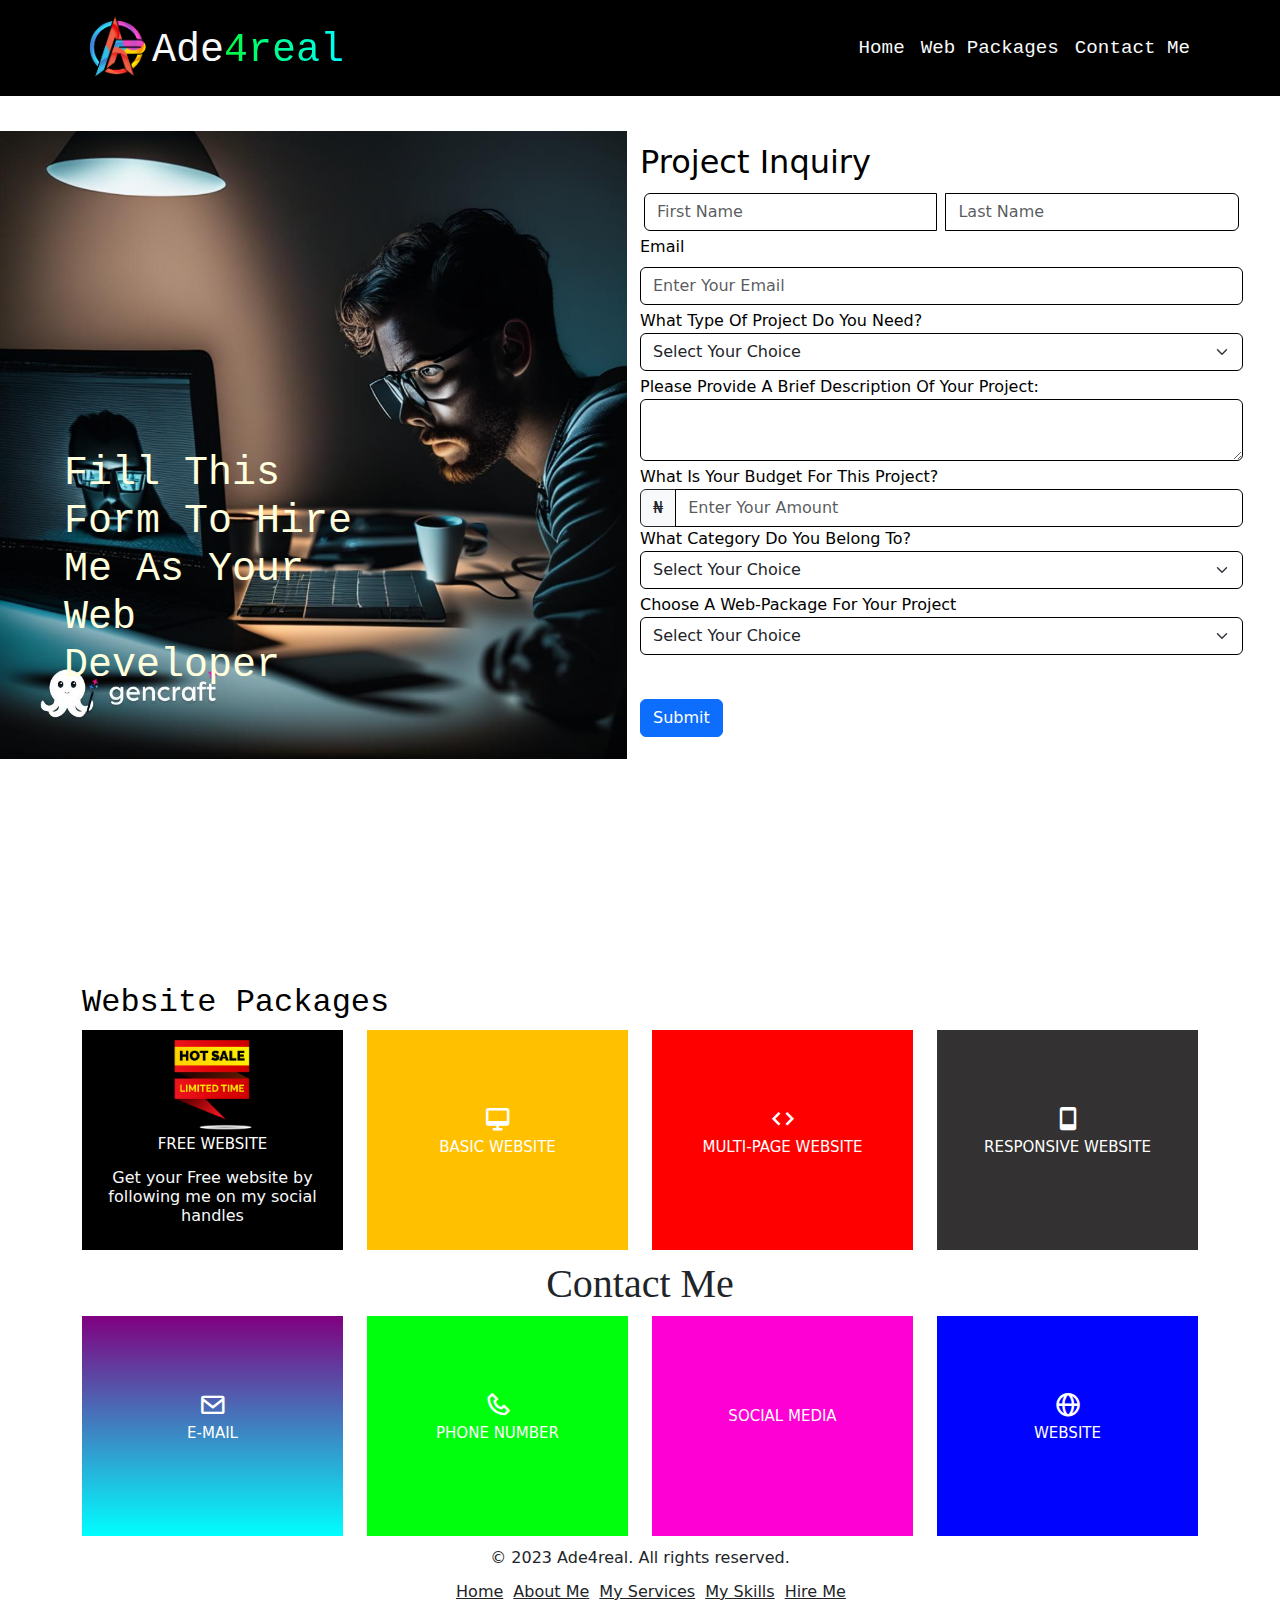
<file: hire.html>
<!DOCTYPE html>
<html lang="en">

<head>
  <meta charset="UTF-8">
  <meta name="viewport" content="width=device-width, initial-scale=1.0">
  <title>Ade4real</title>
  <link rel="stylesheet" href="style.css">
  <link rel="stylesheet" href="sty.css">
  <link href='https://unpkg.com/boxicons@2.1.4/css/boxicons.min.css' rel='stylesheet'>
  <link rel="stylesheet" href="css/bootstrap.min.css">
  <link rel="shortcut icon" href="img/logo.png" type="image/x-icon">
</head>

<body>
  <!-- Header -->
  <nav class="navbar navbar-expand-lg navbar-light fixed-top">
    <div class="container">
      <a class="navbar-brand text-light" href="index.html">
        <img src="img/logo.png" alt="Logo" width="70" height="70" class="d-inline-block align-text-center text-light">
        <h1 class="font-monospace">Ade<span class="color">4real</span></h1>
      </a>
      <button aria-controls="navbarSupportedContent" aria-expanded="false" aria-label="Toggle navigation"
        class="navbar-toggler" data-bs-target="#navbarSupportedContent" data-bs-toggle="collapse" type="button"><span
          class="navbar-toggler-icon bg-light"></span></button>
      <div class="collapse navbar-collapse" id="navbarSupportedContent">
        <ul class="navbar-nav ms-auto mb-2 mb-lg-0 justify-content-center align-items-center font-monospace">
          <li class="nav-item">
            <a class="nav-link link-light active" href="#1">Home</a>
          </li>
          <li class="nav-item">
            <a class="nav-link link-light" href="#web-package">Web Packages</a>
          </li>
          <li class="nav-item">
            <a class="nav-link link-light" href="#Contact">Contact Me</a>
          </li>
        </ul>
      </div>
    </div>
  </nav>
  <div class="container-fluid row-cols-lg-2 text-black text-capitalize  d-flex" id="1">
    <div class="right ">
      <img src="img/me4.jpg" class="img-fluid">
      <h1>Fill this form to hire me as your web developer</h1>
    </div>
    <form class="left" action="https://formspree.io/f/xqkvezln" method="POST">
      <h2 class="text-black">Project Inquiry</h2>
      <div class="input-group">
        <input type="text" name="First Name" placeholder="First Name" class="form-control  m-1" required>
        <input type="text" name="Last Name" placeholder="Last Name" class="form-control m-1" required>
      </div>
      <label for="email" class="form-label">Email</label>
      <input type="email" name="Email" placeholder="Enter Your Email" class="form-control mb-1" required>
      <label for="project-type">What type of project do you need?</label>
      <select name="Project-type" class="form-select mb-1 border-black" required>
        <option value="none">Select Your Choice</option>
        <option value="Blog website">Blog website</option>
        <option value="Portfolio website">Portfolio website</option>
        <option value="Landing page website">Landing page</option>
        <option value="Personal website">Personal Website</option>

      </select>
      <label for="project-description">Please provide a brief description of your project:</label>
      <textarea name="Project-description" rows="2" class="form-control mb-1 border-black" required></textarea>
      <label for="price">What is your budget for this project?</label>
      <div class="input-group">
        <div class="input-group-text border border-dark">&#8358</div>
        <input type="number" name="Project-price" placeholder="Enter Your Amount" class="form-control" required>
      </div>
      <label for="Categories">What category do you belong to?</label>
      <select name="Categories" class="form-select mb-1 border-black" required>
        <option value="none">Select Your Choice</option>
        <option value="Student">Student</option>
        <option value="UI/UX Developer">UI/UX Developer</option>
        <option value="Business">Business</option>
        <option value="Others">Others</option>

      </select>
      <label for="web-package">Choose a web-package for your project</label>
      <select name="web-package" class="form-select mb-1 border-black text-capitalize" required>
        <option value="none">Select Your Choice</option>
        <option value="Free website">free website</option>
        <option value="Basic Website">basic Website</option>
        <option value="multi-page website">multi-page website</option>
        <option value="responsive website">responsive Website</option>

      </select>
      <button class="btn btn-primary" type="submit">Submit</button>
    </form>
  </div>
  <div class="container" id="web-package">
    <h2 class="text-black font-monospace">Website Packages</h2>
    <div class="row ">
      <div class="col-md-3 col-sm-6 ">
        <div class="service-box">
          <div class="service-icon black">
            <div class="front-content">
              <i><img src="img/icon.png" class="m-auto" width="100" height="100"></i>
              <h3>Free Website</h3>
              <h6 class="text-light">Get your Free website by following me on my social handles</h6>

            </div>
          </div>
          <div class="service-content">
            <h3>Responsive Website</h3>
            <h4>Price: &#8358 00:00</h4>
            <ul class="text-capitalize">
              <li>A responsive Website</li>
              <li>web animations </li>
              <li>web hosting</li>
              <li>web maintenance</li>
            </ul>
          </div>
        </div>
      </div>
      <div class="col-md-3 col-sm-6 ">
        <div class="service-box">
          <div class="service-icon yellow">
            <div class="front-content">
              <i class="bx bx-desktop"></i>
              <h3>Basic Website</h3>
            </div>
          </div>
          <div class="service-content">
            <h3>Basic Website</h3>
            <h4>Price: &#8358 5000</h4>
            <ul class="text-capitalize">
              <li>A single page website</li>
              <li>Web animations </li>
            </ul>
          </div>
        </div>
      </div>
      <div class="col-md-3 col-sm-6 ">
        <div class="service-box">
          <div class="service-icon red">
            <div class="front-content">
              <i class="bx bx-code"></i>
              <h3>Multi-page Website</h3>

            </div>
          </div>
          <div class="service-content">
            <h3>Multi-page Website</h3>
            <h4>Price: &#8358 7000</h4>
            <ul class="text-capitalize">
              <li>A multi-page website</li>
              <li>web animations </li>
              <li>web maintenance</li>
              <li></li>
              <li></li>
            </ul>
          </div>
        </div>
      </div>
      <div class="col-md-3 col-sm-6 ">
        <div class="service-box">
          <div class="service-icon grey">
            <div class="front-content">
              <i class="bx bx-mobile"></i>
              <h3>Responsive Website</h3>

            </div>
          </div>
          <div class="service-content">
            <h3>Responsive Website</h3>
            <h4>Price: &#8358 13000</h4>
            <ul class="text-capitalize">
              <li>A responsive Website</li>
              <li>web animations </li>
              <li>web hosting</li>
              <li>web maintenance</li>
              <li></li>
            </ul>
          </div>
        </div>
      </div>
    </div>

  </div>
  <div class="container" id="Contact">
    <h1 class="h1">Contact me</h1>
    <div class="row ">
      <div class="col-md-3 col-sm-6 ">
        <div class="service-box">
          <div class="service-icon  gradient">
            <div class="front-content">
              <i class="bx bx-envelope"></i>
              <h3>E-mail</h3>
            </div>
          </div>
          <div class="service-content">
            <i class="bx bx-envelope"></i>
            <h3>E-mail</h3>
            <p>jadegboye581@gmail.com</p>
          </div>
        </div>
      </div>
      <div class="col-md-3 col-sm-6 ">
        <div class="service-box">
          <div class="service-icon green">
            <div class="front-content">
              <i class="bx bx-phone"></i>
              <h3>Phone Number</h3>
            </div>
          </div>
          <div class="service-content">
            <i class="bx bx-phone"></i>
            <h3>Phone Number</h3>
            <p>234-8109391090</p>
          </div>
        </div>
      </div>
      <div class="col-md-3 col-sm-6">
        <h1 class="service-box ">
          <div class="service-icon purple">
            <div class="front-content">
              <h3>Social Media</h3>
            </div>
          </div>
          <div class="service-content">
            <h3>Social media</h3>
            <a href="https://web.facebook.com/profile.php?id=100076865053766" target="_blank"><i
                class="bx bxl-facebook"></i></a>
            <a href="https://www.instagram.com/ade4realwebdev/" target="_blank"><i class="bx bxl-instagram"></i></a>
            <a href="https://wa.me/2348109391090" target="_blank"><i class="bx bxl-whatsapp"></i></a>
          </div>
      </div>
      <div class="col-md-3 col-sm-6 ">
        <div class="service-box">
          <div class="service-icon blue">
            <div class="front-content">
              <i class="bx bx-globe"></i>
              <h3>Website</h3>
            </div>
          </div>
          <div class="service-content">
            <i class="bx bx-globe"></i>
            <h3>website</h3>
            <p><a href="https://ade4real.netlify.app">ade4real.netlify.app</a></p>
          </div>
        </div>
      </div>
    </div>

  </div>
  <!-- Footer -->
  <footer class="footer">
    <div class="footer-content">
      <p class="text-center"> &copy; 2023 Ade4real. All rights reserved.</p>
      <nav class="footer-nav">
        <ul>
          <li><a href="index.html" class="link-dark">Home</a></li>
          <li><a href="index.html" class="link-dark">About Me</a></li>
          <li><a href="index.html" class="link-dark">My Services</a></li>
          <li><a href="index.html" class="link-dark">My Skills</a></li>
          <li><a href="hire.html" class="link-dark">Hire Me</a></li>
        </ul>
      </nav>
    </div>
  </footer>
  <script type="text/javascript" src="js/bootstrap.bundle.js"></script>
</body>

</html>
</file>
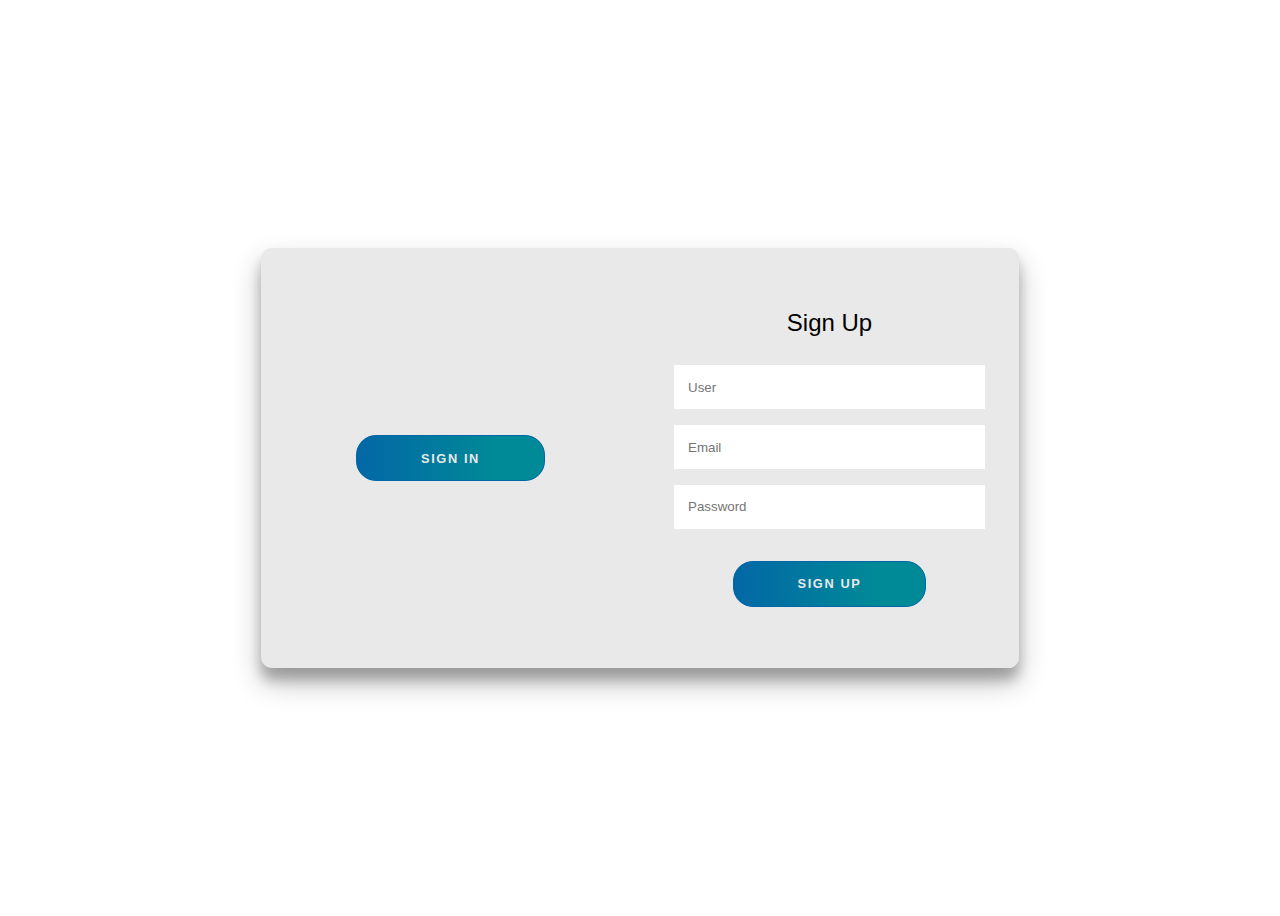
<file: work.html>
<!DOCTYPE html>
<html lang="en">

<head>
 <meta charset="UTF-8">
 <meta name="viewport" content="width=device-width, initial-scale=1.0">
 <title>Sign Up</title>
 <link rel="stylesheet" href="work.css">
</head>

<body>
  <div class="container right-panel-active">
    <!-- Sign Up -->
    <div class="container__form container--signup">
      <form action="#" class="form" id="form1">
        <h2 class="form__title">Sign Up</h2>
        <input type="text" placeholder="User" class="input" />
        <input type="email" placeholder="Email" class="input" />
        <input type="password" placeholder="Password" class="input" />
        <button class="btn">Sign Up</button>
      </form>
    </div>
  
    <!-- Sign In -->
    <div class="container__form container--signin">
      <form action="#" class="form" id="form2">
        <h2 class="form__title">Sign In</h2>
        <input type="email" placeholder="Email" class="input" />
        <input type="password" placeholder="Password" class="input" />
        <a href="#" class="link">Forgot your password?</a>
        <button class="btn">Sign In</button>
      </form>
    </div>
  
    <!-- Overlay -->
    <div class="container__overlay">
      <div class="overlay">
        <div class="overlay__panel overlay--left">
          <button class="btn" id="signIn">Sign In</button>
        </div>
        <div class="overlay__panel overlay--right">
          <button class="btn" id="signUp">Sign Up</button>
        </div>
      </div>
    </div>
  </div>
  <script src="work.js"></script>
</body>

</html>
</file>
<file: style.css>
*{
  scroll-behavior: smooth !important;
scroll-margin-top: 15vh;
transition: .5s linear;
 }
.color {
  background: linear-gradient(90deg, #00fc3f, #00ffff);
  -webkit-background-clip: text;
  -webkit-text-fill-color: transparent;
} 
.navbar{
  background: rgba(0, 0, 0, 0.5);
}
.navbar-brand{
  display: flex;
  font-size: 1.5rem;
}
.navbar-brand h1{
  margin-top: auto;
}
.navbar-nav{
  font-size: 1.2rem;
}
.bg-image {
  background: url('img/me4.jpg') center center;
  background-size: cover;
  height: 100vh;
  width: 100%;
 }
 .about-img{
  width: 500px;
  height: 500px;
  background: url(img/me1.jpg) center;
  background-size: cover;
  zoom: 110%;
  border-radius: 50%;
 }
.text-white{
  transform: translateY(50%);
}
.text-white h1{
  font-size: 50px;
  line-height: 70px;
  font-family: lugrasimo;
}
.col-lg-6 .info2{
  margin-top: 30px;
  margin-bottom: 50px;
  color: black;
}
.col-lg-6 .info2 p{
  font-family: monospace;
  font-size: 1.2em;
  font-weight: 200;
}
.about .img{
  margin-top:40px;
  background-position: center center;
  background-size: cover;
}
.h1 {
  font-size: 25px;
  text-align: center;
  text-transform: capitalize;
  font-family: lugrasimo;
}

.service-box {
  position: relative;
  overflow: hidden;
  margin-bottom: 10px;
  perspective: 1000px;
  -webkit-perspective: 1000px;
  
}

.service-icon {
  width: 100%;
  height: 220px;
  padding: 20px;
  text-align: center;
  transition: all .5s ease;
}

.service-content {
  position: absolute;
  top: 0;
  left: 0;
  z-index: 1;
  opacity: 0;
  width: 100%;
  height: 320px;
  padding: 20px;
  text-align: center;
  transition: all .5s ease;
  background-color: #000000;
   color: #fff;
  backface-visibility: hidden;
  transform-style: preserve-3d;
  transform: translateY(110px) rotateX(-90deg);
}

.service-box .service-icon .front-content {
  position: relative;
  top: 80px;
  -webkit-transform: translateY(-50%);
  -moz-transform: translateY(-50%);
  -ms-transform: translateY(-50%);
  -o-transform: translateY(-50%);
  transform: translateY(-50%);
}

.service-box .service-icon .front-content i {
  font-size: 28px;
  color: #fff;
  font-weight: normal;
}

.service-box .service-icon .front-content h3 {
  font-size: 15px;
  color: #fff;
  text-align: center;
  margin-bottom: 15px;
  text-transform: uppercase;
}

.service-box .service-content h3 {
  font-size: 15px;
  font-weight: 700;
  color: #fff;
  margin-bottom: 10px;
  text-transform: uppercase;
}

.service-box .service-content p {
  font-size: 12.3px;
  color: #dddada;
  padding: 1%;
  text-transform: capitalize;
}

.yellow {
  background-color: #ffc000;
}

.orange {
  background-color: #fc7f0c;
}

.red {
  background-color:red
  ;
}

.grey {
  background-color: #333131;
}
.purple {
  background-color: #ff00d4;
}
.aqua {
  background-color: #00ffdd;
}
.green {
  background-color: #00ff0d;
}
.black {
  background-color: #000000;
}
.blue {
  background-color: #0004ff;
}
.gradient {
  background: linear-gradient(purple,aqua);
}
.gradient2 {
  background: linear-gradient(aqua,salmon);
}
.service-box:hover .service-icon {
  opacity: 0;
  -webkit-transform: translateY(-110px) rotateX(90deg);
  -moz-transform: translateY(-110px) rotateX(90deg);
  -ms-transform: translateY(-110px) rotateX(90deg);
  -o-transform: translateY(-110px) rotateX(90deg);
  transform: translateY(-110px) rotateX(90deg);
}

.service-box:hover .service-content {
  opacity: 1;
  -webkit-transform: rotateX(0);
  -moz-transform: rotateX(0);
  -ms-transform: rotateX(0);
  -o-transform: rotateX(0);
  transform: rotateX(0);
}
.skill-box {
  width: 80%;
  margin-top: auto;
  margin-bottom: auto;
  margin-left: auto;
  margin-right: auto;
  box-shadow: 1px 2px 6px rgba(0, 0, 0, 0.5);
}
.skill-box > h3 {
  margin-bottom: 15px;
  color: #333;
}
.skill-box > .skills-circle > ul {
  padding: 0;
  text-align: center;
  list-style-type: none;
}
.skill-box > .skills-circle > ul > li {
  width: 150px;
  height: 150px;
  background-color: #ddd;
  border-radius: 50%;
  position: relative;
  display: inline-block;
  overflow: hidden;
  margin: 10px;
}
.skill-box > .skills-circle > ul > li > span {
  color: #7a7;
}
.skill-box > .skills-circle > ul > li > span.text, .skill-box > .skills-circle > ul > li > span ~ b {
  top: 50%;
  left: 50%;
  position: absolute;
  -webkit-transform: translate(-50%, -50%);
      -ms-transform: translate(-50%, -50%);
          transform: translate(-50%, -50%);
  margin-top: -8px;
  z-index: 1;
}
.skill-box > .skills-circle > ul > li > span.text ~ b, .skill-box > .skills-circle > ul > li > span ~ b ~ b {
  font-weight: normal;
  margin-top: 8px;
}
.skill-box > .skills-circle > ul > li > span.bar-circle-right, .skill-box > .skills-circle > ul > li > span.bar-circle-left {
  border-radius: 50%;
  position: absolute;
  display: block;
  width: 100%;
  height: 100%;
  background: #00f;
  clip: rect(0, 75px, 150px, 0);
}
.skill-box > .skills-circle > ul > li > span.bar-circle-left {
  background: #ddd;
}
.skill-box > .skills-circle > ul > li > span.bar-circle-cover {
  display: block;
  width: 95%;
  height: 95%;
  border-radius: 50%;
  background-color: #eee;
  z-index: 0;
  position: absolute;
  top: 50%;
  left: 50%;
  -webkit-transform: translate(-50%, -50%);
      -ms-transform: translate(-50%, -50%);
          transform: translate(-50%, -50%);
}

.foot {
  height: auto;
  align-items: center;
  justify-content: space-around;
  background: rgb(0, 0, 0);
  display: block;
  text-align: center;
  color: #fff;
  padding: 2%;
}

.foot h1 {
  text-transform: capitalize;
  font-family: lugrasimo;
  font-size: 3em;
  text-align: center;
}

.foot a .fab {
  font-size: 2em;
  width: 60px;
  height: 60px;
  color: white;
  border-radius: 50%;
  padding: 15px;
  margin-left: 1%;
}
.foot a .fab:hover{
  color: black;
  background: #fff;
}
@media (max-width:850px) {
  #work .row .col-lg-6{
    border: 2px dashed gray;
  margin: 10px;
  padding: 10px;
  }
}
</file>
<file: sty.css>
*{
    margin: 0;
    padding: 0;
    box-sizing: border-box;
    list-style: none;
    text-decoration: none;
}
/*.header {
    position: fixed;
    width: 100%;
    height: auto;
    background: rgba(0, 0, 0, 0.5);
    display: flex;
    align-items: center;
    justify-content: space-evenly;
    z-index: 2;
}

.header .logo {
    display: flex;
}

.logo a h1 {
    font-size: 2.5em;
    margin-top: 40px;
    font-family: "lugrasimo";
    color: #fff;
}

.logo img {
    width: 100px;
    height: 100px;
    margin-top: 10px;
}

.nav .logo {
    display: none;
}

.nav ul {
    list-style: none;
    display: flex;
}

.nav ul li {
    padding: 10px;
}

.nav ul li a {
    transition: font-family, font-size 0.5s ease-in;
    color: #ffffff;
    font-weight: 900;
    font-size: 2rem;
    position: relative;
    display: inline-block;
    padding-bottom: 5px;
    font-family: lobster two;
}

.nav ul li a::after {
    content: "";
    position: absolute;
    left: 0;
    bottom: 2px;
    width: 100%;
    height: 2px;
    background: linear-gradient(to right, #ff00ff, #00ffff);
    box-shadow: 0 0 20px #ff00ff;
    transform: scale(0);
    transition: 1s ease;
}

.nav ul li a:hover::after {
    transform: scaleX(1);
}

.hamburger {
    position: absolute;
    right: 2%;
    top: 8vh;
    font-size: 1.5em;
    color: #fff;
    display: none;
    height: fit-content;
    cursor: pointer;
    padding: 3px 8px;
    border-radius: 5px;
}

@media only screen and (max-width: 900px) {
    .header {
        width: 100%;
        padding: 0 20px;
        background: rgba(0, 0, 0);
    }

    .nav {
        position: absolute;
        left: -600px;
        top: 0;
        z-index: 999;
        width: 280px;
        height: 100vh;
        background: rgba(0, 0, 0);

    }

    .nav ul li a {
        margin-bottom: 5px;
        padding: 10px 15px;
        color: #ffffff;
    }

    #nav-check:checked~nav {
        left: 0;
    }


    .nav ul {
        display: block;
        padding: 0 20px;
        margin-top: 30px;
        text-align: center;
        font-weight: 900;
    }

    .hamburger {
        display: block;
    }


}
.header {
    width: 100%;
    height: auto;
    display: flex;
    align-items: center;
    justify-content: space-around;
    background: rgba(0, 0, 0, .3);
    position: fixed;
    top: 0;
    left: 0;
    z-index: 10;
}



.questionnaire {
    padding: 40px;
    color: white;
margin-top: 15vh;
}

.questionnaire h2 {
    font-size: 24px;
    margin-bottom: 20px;
}

.questionnaire form label {
    display: block;
    margin-bottom: 10px;
    font-weight: 900;
}

.questionnaire form input,
.questionnaire form textarea {
    width: 100%;
    padding: 10px;
    margin-bottom: 20px;
    border: 1px solid #ddd;
    border-radius: 4px;
    resize: none;
}

.questionnaire form button {
    padding: 10px 20px;
    background-color: #00ffff;
    border: none;
    color: #fff;
    font-weight: bold;
    cursor: pointer;
}

.price-section {
    padding: 40px;

}

.price-section h1 {
    font-size: 24px;
    margin-bottom: 20px;
    font-family: lugrasimo;
    color: #fff;
}

.price-boxes {
    display: flex;
    justify-content: space-evenly;
    text-transform: capitalize;
    font-weight: 900;
}

.price-box {
    width: 30%;
    padding: 20px;
    background-color: white;
    border-radius: 4px;
    text-align: center;
    box-shadow: 2px 2px 5px white;
}

.price-box ul,
.price-box ul li {
    margin-top: 10px;
}

.price-box i {
    font-size: 32px;
    margin-bottom: 10px;
}

.price-box h2 {
    font-size: 20px;
    margin-bottom: 10px;
}

.price-box p {
    margin-bottom: 20px;
}

.price-box h2 {
    font-size: 20px;
    margin-bottom: 10px;
}

.price-box p {
    margin-bottom: 20px;
}

.contact-me {
    padding: 40px;
}

.contact-me h1 {
    font-size: 24px;
    margin-bottom: 20px;
    font-family: lugrasimo;
    color: white;
}

.cont-boxes {
    display: flex;
    justify-content: space-between;
    font-weight: 900;
}

.cont-box {
    width: 30%;
    padding: 20px;
    background-color: #e2dfdf;
    border-radius: 4px;
    text-align: center;
}

.cont-box i {
    font-size: 32px;
    margin-bottom: 10px;
}

.cont-box a {
    padding: 10px;
}

.cont-box .fa-facebook {
    background: linear-gradient(90deg, #0400fc, #00dbde);
    -webkit-background-clip: text;
    -webkit-text-fill-color: transparent;
}

.cont-box .fa-instagram {
    background: linear-gradient(20deg, #c100fc, orangered, rgb(255, 0, 43));
    -webkit-background-clip: text;
    -webkit-text-fill-color: transparent;
}

.cont-box .fa-whatsapp {
    background: linear-gradient(90deg, #00fc3f, #09ff00);
    -webkit-background-clip: text;
    -webkit-text-fill-color: transparent;
} */
.navbar{
    background-color: black;
}
.row-cols-lg-2{
    margin-top: 14.5vh;
    margin-bottom: 25vh;
}
.right{
    margin-left: -1%;
}
.right img{z-index: -1;}
.right h1{
    z-index: 99;
    position: absolute;
    top: 50vh;
    left: 5%;
    max-width: 300px;
    color: #ffd;
    font-family: monospace;
}
.left{
padding: 1%;
}
.left .form{
    padding-top: 5%;
    margin-left: 10px;
}
 .left input,
 textarea{
    border: 1px solid black;
 }
 .radio{
    margin-top: 1%;
    background-color: rgb(0, 0, 0);
    color: #fff;
    padding: 1%;
    border-radius: 5px;
 }
  .btn{
    margin-top: 40px;
 }
CSS for Footer
.footer {
    background: #000;
    color: #fff;
    padding: 20px;
    text-align: center;
}

.footer p {
    margin-bottom: 10px;
}

.footer-nav ul {
    list-style: none;
    display: flex;
    justify-content: center;
}

.footer-nav ul li {
    margin-right: 10px;
}
@media (max-width:900px) {
    .row-cols-lg-2{
        margin-top: 25vh;
    }
    .right .img-fluid {
        display: none;
    }
    .right h1{
        max-width: fit-content;
        top: 15vh;
        left: 0;
        text-align: center;
        color: #000;
    }
.radio{
    display: block;
}

}
@media (max-width:360px) {
    .footer-nav ul {
        display: none;
    }

}
</file>
<file: work.css>
:root {
  /* COLORS */
  --white: #e9e9e9;
  --gray: #333;
  --blue: #0367a6;
  --lightblue: #008997;

  /* RADII */
  --button-radius: 0.7rem;

  /* SIZES */
  --max-width: 758px;
  --max-height: 420px;

  font-size: 16px;
  font-family: -apple-system, BlinkMacSystemFont, "Segoe UI", Roboto, Oxygen,
    Ubuntu, Cantarell, "Open Sans", "Helvetica Neue", sans-serif;
}

body {
  align-items: center;
  background-color: var(--white);
  background: url("https://res.cloudinary.com/dci1eujqw/image/upload/v1616769558/Codepen/waldemar-brandt-aThdSdgx0YM-unsplash_cnq4sb.jpg");
  background-attachment: fixed;
  background-position: center;
  background-repeat: no-repeat;
  background-size: cover;
  display: grid;
  height: 100vh;
  place-items: center;
}

.form__title {
  font-weight: 300;
  margin: 0;
  margin-bottom: 1.25rem;
}

.link {
  color: var(--gray);
  font-size: 0.9rem;
  margin: 1.5rem 0;
  text-decoration: none;
}

.container {
  background-color: var(--white);
  border-radius: var(--button-radius);
  box-shadow: 0 0.9rem 1.7rem rgba(0, 0, 0, 0.25),
    0 0.7rem 0.7rem rgba(0, 0, 0, 0.22);
  height: var(--max-height);
  max-width: var(--max-width);
  overflow: hidden;
  position: relative;
  width: 100%;
}

.container__form {
  height: 100%;
  position: absolute;
  top: 0;
  transition: all 0.6s ease-in-out;
}

.container--signin {
  left: 0;
  width: 50%;
  z-index: 2;
}

.container.right-panel-active .container--signin {
  transform: translateX(100%);
}

.container--signup {
  left: 0;
  opacity: 0;
  width: 50%;
  z-index: 1;
}

.container.right-panel-active .container--signup {
  animation: show 0.6s;
  opacity: 1;
  transform: translateX(100%);
  z-index: 5;
}

.container__overlay {
  height: 100%;
  left: 50%;
  overflow: hidden;
  position: absolute;
  top: 0;
  transition: transform 0.6s ease-in-out;
  width: 50%;
  z-index: 100;
}

.container.right-panel-active .container__overlay {
  transform: translateX(-100%);
}

.overlay {
  background-color: var(--lightblue);
  background: url("https://res.cloudinary.com/dci1eujqw/image/upload/v1616769558/Codepen/waldemar-brandt-aThdSdgx0YM-unsplash_cnq4sb.jpg");
  background-attachment: fixed;
  background-position: center;
  background-repeat: no-repeat;
  background-size: cover;
  height: 100%;
  left: -100%;
  position: relative;
  transform: translateX(0);
  transition: transform 0.6s ease-in-out;
  width: 200%;
}

.container.right-panel-active .overlay {
  transform: translateX(50%);
}

.overlay__panel {
  align-items: center;
  display: flex;
  flex-direction: column;
  height: 100%;
  justify-content: center;
  position: absolute;
  text-align: center;
  top: 0;
  transform: translateX(0);
  transition: transform 0.6s ease-in-out;
  width: 50%;
}

.overlay--left {
  transform: translateX(-20%);
}

.container.right-panel-active .overlay--left {
  transform: translateX(0);
}

.overlay--right {
  right: 0;
  transform: translateX(0);
}

.container.right-panel-active .overlay--right {
  transform: translateX(20%);
}

.btn {
  background-color: var(--blue);
  background-image: linear-gradient(90deg, var(--blue) 0%, var(--lightblue) 74%);
  border-radius: 20px;
  border: 1px solid var(--blue);
  color: var(--white);
  cursor: pointer;
  font-size: 0.8rem;
  font-weight: bold;
  letter-spacing: 0.1rem;
  padding: 0.9rem 4rem;
  text-transform: uppercase;
  transition: transform 80ms ease-in;
}

.form>.btn {
  margin-top: 1.5rem;
}

.btn:active {
  transform: scale(0.95);
}

.btn:focus {
  outline: none;
}

.form {
  background-color: var(--white);
  display: flex;
  align-items: center;
  justify-content: center;
  flex-direction: column;
  padding: 0 3rem;
  height: 100%;
  text-align: center;
}

.input {
  background-color: #fff;
  border: none;
  padding: 0.9rem 0.9rem;
  margin: 0.5rem 0;
  width: 100%;
}

@keyframes show {

  0%,
  49.99% {
    opacity: 0;
    z-index: 1;
  }

  50%,
  100% {
    opacity: 1;
    z-index: 5;
  }
}
</file>
